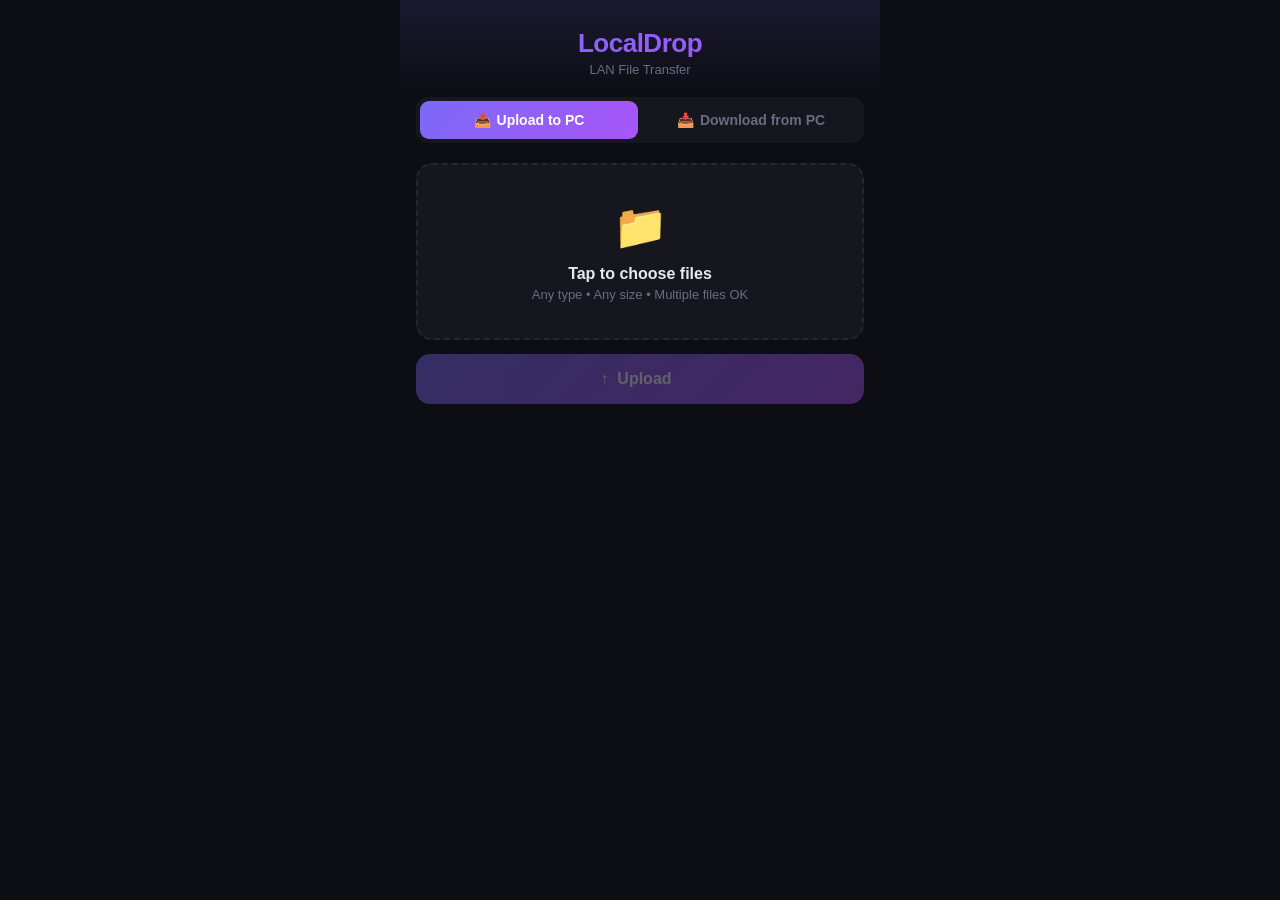
<file: windows-app/src-tauri/src/mobile.html>
<!DOCTYPE html>
<html lang="en">
<head>
  <meta charset="UTF-8">
  <meta name="viewport" content="width=device-width, initial-scale=1.0, maximum-scale=1.0, user-scalable=no">
  <meta name="theme-color" content="#0d0d14">
  <title>LocalDrop – File Transfer</title>
  <style>
    :root {
      --bg:        #0d0d14;
      --surface:   #16161f;
      --surface2:  #1e1e2e;
      --accent:    #7c6af7;
      --accent2:   #a855f7;
      --success:   #22c55e;
      --danger:    #ef4444;
      --warn:      #f59e0b;
      --text:      #e8e8f0;
      --muted:     #6b6b82;
      --border:    rgba(255,255,255,0.07);
      --radius:    16px;
      --radius-sm: 10px;
    }
    *, *::before, *::after { box-sizing: border-box; margin: 0; padding: 0; }

    body {
      font-family: -apple-system, BlinkMacSystemFont, 'Segoe UI', Roboto, sans-serif;
      background: var(--bg);
      color: var(--text);
      min-height: 100dvh;
      max-width: 480px;
      margin: 0 auto;
      padding: 0 0 env(safe-area-inset-bottom, 20px);
    }

    /* ── Header ── */
    .header {
      text-align: center;
      padding: 28px 20px 20px;
      background: linear-gradient(180deg, rgba(124,106,247,0.12) 0%, transparent 100%);
    }
    .logo {
      font-size: 26px;
      font-weight: 800;
      letter-spacing: -0.5px;
      background: linear-gradient(135deg, var(--accent), var(--accent2));
      -webkit-background-clip: text;
      -webkit-text-fill-color: transparent;
      background-clip: text;
    }
    .subtitle { color: var(--muted); font-size: 13px; margin-top: 3px; }

    /* ── Tabs ── */
    .tabs {
      display: flex;
      margin: 0 16px 20px;
      background: var(--surface);
      border-radius: 12px;
      padding: 4px;
      gap: 4px;
    }
    .tab-btn {
      flex: 1;
      background: transparent;
      border: none;
      color: var(--muted);
      padding: 11px 8px;
      border-radius: 9px;
      font-size: 14px;
      font-weight: 600;
      cursor: pointer;
      transition: all 0.25s;
      display: flex;
      align-items: center;
      justify-content: center;
      gap: 6px;
    }
    .tab-btn.active {
      background: linear-gradient(135deg, var(--accent), var(--accent2));
      color: white;
    }

    /* ── Panel ── */
    .panel { display: none; padding: 0 16px; }
    .panel.active { display: block; }

    /* ── Upload Zone ── */
    .upload-zone {
      border: 2px dashed var(--border);
      border-radius: var(--radius);
      padding: 36px 20px;
      text-align: center;
      cursor: pointer;
      transition: all 0.3s;
      background: var(--surface);
      margin-bottom: 14px;
      -webkit-tap-highlight-color: transparent;
    }
    .upload-zone.dragover { border-color: var(--accent); background: rgba(124,106,247,0.08); }
    .upload-zone.has-file { border-color: rgba(124,106,247,0.5); border-style: solid; }
    .upload-zone-emoji { font-size: 44px; margin-bottom: 12px; display: block; }
    .upload-zone-primary { font-size: 16px; font-weight: 600; margin-bottom: 4px; }
    .upload-zone-secondary { font-size: 13px; color: var(--muted); }
    #file-input { display: none; }

    /* ── Queue list ── */
    .queue-list { display: flex; flex-direction: column; gap: 10px; margin-bottom: 14px; }
    .queue-item {
      background: var(--surface);
      border: 1px solid var(--border);
      border-radius: var(--radius-sm);
      padding: 12px 14px;
      animation: slide-up 0.2s ease;
    }
    @keyframes slide-up { from { opacity:0; transform:translateY(6px); } }
    .qi-head { display:flex; align-items:center; gap:8px; margin-bottom:8px; }
    .qi-emoji { font-size:18px; flex-shrink:0; }
    .qi-name { flex:1; font-size:13px; font-weight:600; white-space:nowrap; overflow:hidden; text-overflow:ellipsis; }
    .qi-status { font-size:11px; font-weight:600; white-space:nowrap; }
    .qi-status.waiting  { color: var(--muted); }
    .qi-status.active   { color: var(--accent); }
    .qi-status.done     { color: var(--success); }
    .qi-status.error    { color: var(--danger); }
    .qi-bar  { height:5px; background:var(--surface2); border-radius:3px; overflow:hidden; margin-bottom:5px; }
    .qi-fill { height:100%; border-radius:3px; background:linear-gradient(90deg,var(--accent),var(--accent2)); width:0%; transition:width 0.3s; }
    .queue-item.done .qi-fill  { background: var(--success); width:100%; }
    .queue-item.error .qi-fill { background: var(--danger); }
    .qi-foot { display:flex; justify-content:space-between; font-size:11px; color:var(--muted); }

    /* ── File Card ── */
    .file-info-card {
      display: none;
      background: var(--surface);
      border-radius: var(--radius);
      padding: 14px 16px;
      margin-bottom: 14px;
      align-items: center;
      gap: 14px;
    }
    .file-info-card.visible { display: flex; }
    .file-type-badge {
      font-size: 28px;
      flex-shrink: 0;
    }
    .file-meta { flex: 1; min-width: 0; }
    .file-name-text { font-weight: 600; font-size: 14px; word-break: break-all; line-height: 1.3; }
    .file-size-text { font-size: 12px; color: var(--muted); margin-top: 3px; }
    .clear-file-btn {
      background: var(--surface2);
      border: none;
      color: var(--muted);
      width: 30px; height: 30px;
      border-radius: 50%;
      cursor: pointer;
      font-size: 16px;
      flex-shrink: 0;
      display: flex; align-items: center; justify-content: center;
    }

    /* ── Progress ── */
    .progress-section {
      display: none;
      background: var(--surface);
      border-radius: var(--radius);
      padding: 16px;
      margin-bottom: 14px;
    }
    .progress-section.visible { display: block; }
    .progress-head {
      display: flex;
      justify-content: space-between;
      align-items: center;
      margin-bottom: 10px;
    }
    .progress-label { font-size: 13px; color: var(--muted); font-weight: 500; }
    .progress-pct-text { font-size: 15px; font-weight: 700; color: var(--accent); }
    .progress-bar {
      height: 8px;
      background: var(--surface2);
      border-radius: 4px;
      overflow: hidden;
      margin-bottom: 8px;
    }
    .progress-fill {
      height: 100%;
      background: linear-gradient(90deg, var(--accent), var(--accent2));
      border-radius: 4px;
      width: 0%;
      transition: width 0.3s ease;
    }
    .progress-foot {
      display: flex;
      justify-content: space-between;
      font-size: 12px;
      color: var(--muted);
    }
    .status-pill {
      display: none;
      margin-top: 10px;
      padding: 8px 12px;
      border-radius: var(--radius-sm);
      font-size: 13px;
      font-weight: 500;
      line-height: 1.4;
    }
    .status-pill.visible { display: block; }
    .status-pill.active  { background: rgba(124,106,247,0.12); color: #a99cf9; }
    .status-pill.success { background: rgba(34,197,94,0.12);  color: var(--success); }
    .status-pill.error   { background: rgba(239,68,68,0.12);  color: var(--danger); }

    /* ── Buttons ── */
    .btn {
      display: flex;
      align-items: center;
      justify-content: center;
      gap: 8px;
      width: 100%;
      padding: 16px;
      border: none;
      border-radius: 14px;
      font-size: 16px;
      font-weight: 700;
      cursor: pointer;
      transition: all 0.2s;
      -webkit-tap-highlight-color: transparent;
    }
    .btn-primary {
      background: linear-gradient(135deg, var(--accent), var(--accent2));
      color: white;
    }
    .btn-primary:active { transform: scale(0.98); opacity: 0.9; }
    .btn-primary:disabled { opacity: 0.35; cursor: not-allowed; transform: none; }
    .btn-secondary {
      background: var(--surface2);
      color: var(--text);
      margin-top: 10px;
    }
    .btn-secondary:active { transform: scale(0.98); }

    /* ── Download List ── */
    .list-header {
      display: flex;
      align-items: center;
      justify-content: space-between;
      margin-bottom: 14px;
    }
    .list-title { font-size: 15px; font-weight: 600; }
    .refresh-pill {
      background: var(--surface2);
      border: none;
      color: var(--muted);
      padding: 6px 12px;
      border-radius: 20px;
      font-size: 13px;
      cursor: pointer;
      -webkit-tap-highlight-color: transparent;
    }
    .file-cards { display: flex; flex-direction: column; gap: 10px; }
    .dl-card {
      background: var(--surface);
      border-radius: var(--radius);
      padding: 14px 16px;
      display: flex;
      align-items: center;
      gap: 14px;
    }
    .dl-icon {
      width: 44px; height: 44px;
      background: rgba(124,106,247,0.12);
      border-radius: 10px;
      display: flex; align-items: center; justify-content: center;
      font-size: 22px;
      flex-shrink: 0;
    }
    .dl-info { flex: 1; min-width: 0; }
    .dl-name { font-weight: 600; font-size: 14px; word-break: break-all; margin-bottom: 3px; }
    .dl-size { font-size: 12px; color: var(--muted); }
    .dl-btn {
      background: linear-gradient(135deg, var(--accent), var(--accent2));
      color: white;
      border: none;
      border-radius: 9px;
      padding: 9px 14px;
      font-size: 13px;
      font-weight: 700;
      cursor: pointer;
      text-decoration: none;
      white-space: nowrap;
      flex-shrink: 0;
      -webkit-tap-highlight-color: transparent;
    }
    .empty-card {
      text-align: center;
      padding: 48px 20px;
      color: var(--muted);
    }
    .empty-emoji { font-size: 48px; display: block; margin-bottom: 14px; }
    .empty-card p { font-size: 14px; line-height: 1.6; }
  </style>
</head>
<body>
  <div class="header">
    <div class="logo">LocalDrop</div>
    <div class="subtitle">LAN File Transfer</div>
  </div>

  <div class="tabs">
    <button class="tab-btn active" id="tab-upload" onclick="switchTab('upload')">
      <span>📤</span> Upload to PC
    </button>
    <button class="tab-btn" id="tab-download" onclick="switchTab('download')">
      <span>📥</span> Download from PC
    </button>
  </div>

  <!-- ── Upload Panel ── -->
  <div class="panel active" id="panel-upload">
    <div class="upload-zone" id="upload-zone" onclick="triggerPicker()">
      <span class="upload-zone-emoji" id="zone-emoji">📁</span>
      <div class="upload-zone-primary" id="zone-primary">Tap to choose files</div>
      <div class="upload-zone-secondary" id="zone-secondary">Any type • Any size • Multiple files OK</div>
    </div>
    <input type="file" id="file-input" multiple>

    <!-- per-file queue rows injected here -->
    <div class="queue-list" id="queue-list" style="display:none"></div>

    <button class="btn btn-primary" id="upload-btn" disabled onclick="startQueue()">
      ↑ &nbsp;Upload <span id="upload-count"></span>
    </button>
    <button class="btn btn-secondary" id="cancel-btn" style="display:none" onclick="cancelUpload()">
      Cancel Current
    </button>
    <button class="btn btn-secondary" id="clear-btn" style="display:none; margin-top:8px" onclick="clearAll()">
      Clear All
    </button>
  </div>

  <!-- ── Download Panel ── -->
  <div class="panel" id="panel-download">
    <div class="list-header">
      <span class="list-title">Available Files</span>
      <button class="refresh-pill" onclick="loadFiles()">↺ Refresh</button>
    </div>
    <div class="file-cards" id="file-cards">
      <div class="empty-card">
        <span class="empty-emoji">⏳</span>
        <p>Loading files…</p>
      </div>
    </div>
  </div>

  <script>
    /* ──────────────── Utilities ──────────────── */
    function formatBytes(b) {
      if (!b || b === 0) return '0 B';
      const k = 1024, s = ['B','KB','MB','GB','TB'];
      const i = Math.floor(Math.log(b) / Math.log(k));
      return (b / Math.pow(k, i)).toFixed(1) + ' ' + s[i];
    }

    function fileEmoji(name) {
      const ext = ((name || '').split('.').pop() || '').toLowerCase();
      const m = {
        jpg:'🖼️',jpeg:'🖼️',png:'🖼️',gif:'🖼️',webp:'🖼️',heic:'🖼️',svg:'🖼️',bmp:'🖼️',
        mp4:'🎬',mov:'🎬',avi:'🎬',mkv:'🎬',webm:'🎬',m4v:'🎬',
        mp3:'🎵',wav:'🎵',flac:'🎵',aac:'🎵',ogg:'🎵',m4a:'🎵',
        pdf:'📕',doc:'📝',docx:'📝',xls:'📊',xlsx:'📊',ppt:'📽️',pptx:'📽️',
        zip:'📦',rar:'📦','7z':'📦',tar:'📦',gz:'📦',
        exe:'⚙️',msi:'⚙️',apk:'📱',ipa:'📱',dmg:'💿',iso:'💿',
        txt:'📃',md:'📃',json:'📋',xml:'📋',csv:'📋',log:'📋',
        js:'🟨',ts:'🟦',py:'🐍',rs:'🦀',html:'🌐',css:'🎨',
      };
      return m[ext] || '📄';
    }

    /* ──────────────── Tabs ──────────────── */
    function switchTab(tab) {
      document.querySelectorAll('.tab-btn').forEach(b => b.classList.remove('active'));
      document.querySelectorAll('.panel').forEach(p => p.classList.remove('active'));
      document.getElementById('tab-' + tab).classList.add('active');
      document.getElementById('panel-' + tab).classList.add('active');
      if (tab === 'download') loadFiles();
    }

    /* ──────────────── Upload Queue ──────────────── */
    const fileInput   = document.getElementById('file-input');
    const uploadZone  = document.getElementById('upload-zone');
    const zoneEmoji   = document.getElementById('zone-emoji');
    const zonePrimary = document.getElementById('zone-primary');
    const zoneSec     = document.getElementById('zone-secondary');
    const queueList   = document.getElementById('queue-list');
    const uploadBtn   = document.getElementById('upload-btn');
    const uploadCount = document.getElementById('upload-count');
    const cancelBtn   = document.getElementById('cancel-btn');
    const clearBtn    = document.getElementById('clear-btn');

    // Queue: array of { file, el, fillEl, statusEl, footEl }
    let queue = [];
    let currentXHR = null;
    let uploading  = false;

    function triggerPicker() { fileInput.click(); }

    // Add files to the queue (merge with existing)
    function addFilesToQueue(files) {
      Array.from(files).forEach(file => {
        // Skip duplicates already in queue
        if (queue.some(q => q.file.name === file.name && q.file.size === file.size)) return;

        const item = document.createElement('div');
        item.className = 'queue-item';
        item.innerHTML = `
          <div class="qi-head">
            <span class="qi-emoji">${fileEmoji(file.name)}</span>
            <span class="qi-name" title="${file.name}">${file.name}</span>
            <span class="qi-status waiting">⏳ Waiting</span>
          </div>
          <div class="qi-bar"><div class="qi-fill"></div></div>
          <div class="qi-foot">
            <span class="qi-bytes">${formatBytes(file.size)}</span>
            <span class="qi-speed"></span>
          </div>`;

        queue.push({
          file,
          el:       item,
          fillEl:   item.querySelector('.qi-fill'),
          statusEl: item.querySelector('.qi-status'),
          footEl:   item.querySelector('.qi-bytes'),
          speedEl:  item.querySelector('.qi-speed'),
        });
        queueList.appendChild(item);
      });

      const pending = queue.filter(q => q.state !== 'done' && q.state !== 'error').length;
      if (pending > 0) {
        queueList.style.display = 'flex';
        uploadZone.classList.add('has-file');
        zoneEmoji.textContent   = '📂';
        zonePrimary.textContent = pending + ' file' + (pending > 1 ? 's' : '') + ' selected';
        zoneSec.textContent     = 'Tap to add more';
        uploadCount.textContent = pending + ' file' + (pending > 1 ? 's' : '');
        uploadBtn.disabled = false;
        clearBtn.style.display = 'block';
      }
    }

    fileInput.addEventListener('change', () => {
      if (fileInput.files.length > 0) addFilesToQueue(fileInput.files);
      fileInput.value = ''; // reset so same file can be re-added next time
    });

    // Drag & drop
    uploadZone.addEventListener('dragover', e => { e.preventDefault(); uploadZone.classList.add('dragover'); });
    uploadZone.addEventListener('dragleave', () => uploadZone.classList.remove('dragover'));
    uploadZone.addEventListener('drop', e => {
      e.preventDefault();
      uploadZone.classList.remove('dragover');
      if (e.dataTransfer.files.length > 0) addFilesToQueue(e.dataTransfer.files);
    });

    function clearAll() {
      if (uploading) return;
      queue = [];
      queueList.innerHTML = '';
      queueList.style.display = 'none';
      uploadZone.classList.remove('has-file');
      zoneEmoji.textContent   = '📁';
      zonePrimary.textContent = 'Tap to choose files';
      zoneSec.textContent     = 'Any type • Any size • Multiple files OK';
      uploadBtn.disabled = true;
      uploadCount.textContent = '';
      clearBtn.style.display = 'none';
    }

    function cancelUpload() {
      if (currentXHR) currentXHR.abort();
    }

    /* Upload one file, returns a Promise that resolves when done */
    function uploadOne(entry) {
      return new Promise(resolve => {
        const { file, fillEl, statusEl, speedEl, footEl, el } = entry;
        entry.state = 'active';
        statusEl.textContent = '📡 Uploading…';
        statusEl.className   = 'qi-status active';
        el.scrollIntoView({ behavior: 'smooth', block: 'nearest' });

        const startTime = Date.now();
        const xhr = new XMLHttpRequest();
        currentXHR = xhr;

        xhr.open('POST', '/upload', true);
        xhr.setRequestHeader('X-File-Name', encodeURIComponent(file.name));
        xhr.setRequestHeader('Content-Type', 'application/octet-stream');

        xhr.upload.onprogress = (e) => {
          const elapsed = Math.max((Date.now() - startTime) / 1000, 0.001);
          const speed   = (e.loaded / 1048576) / elapsed;
          const pct     = e.lengthComputable ? Math.round(e.loaded / e.total * 100) : 0;
          fillEl.style.width      = pct + '%';
          statusEl.textContent    = pct + '%';
          footEl.textContent      = formatBytes(e.loaded) + (e.lengthComputable ? ' / ' + formatBytes(e.total) : '');
          speedEl.textContent     = speed.toFixed(1) + ' MB/s';
        };

        xhr.onload = () => {
          currentXHR = null;
          if (xhr.status === 200) {
            entry.state          = 'done';
            el.className         = 'queue-item done';
            fillEl.style.width   = '100%';
            statusEl.textContent = '✅ Done';
            statusEl.className   = 'qi-status done';
            speedEl.textContent  = '';
          } else {
            entry.state          = 'error';
            el.className         = 'queue-item error';
            statusEl.textContent = '❌ ' + xhr.status;
            statusEl.className   = 'qi-status error';
          }
          resolve();
        };
        xhr.onerror = () => {
          currentXHR = null;
          entry.state          = 'error';
          el.className         = 'queue-item error';
          statusEl.textContent = '❌ Network error';
          statusEl.className   = 'qi-status error';
          resolve();
        };
        xhr.onabort = () => {
          currentXHR = null;
          entry.state          = 'error';
          el.className         = 'queue-item error';
          statusEl.textContent = '⚠️ Cancelled';
          statusEl.className   = 'qi-status error';
          resolve();
        };

        xhr.send(file);
      });
    }

    /* Run the full queue sequentially */
    async function startQueue() {
      if (uploading) return;
      uploading = true;
      uploadBtn.disabled = true;
      cancelBtn.style.display = 'block';
      clearBtn.style.display  = 'none';

      const pending = queue.filter(q => q.state !== 'done' && q.state !== 'error');
      for (const entry of pending) {
        await uploadOne(entry);
      }

      uploading = false;
      currentXHR = null;
      cancelBtn.style.display = 'none';

      const allDone  = queue.every(q => q.state === 'done');
      const anyError = queue.some(q => q.state === 'error');
      if (allDone) {
        uploadBtn.textContent   = '✅ All uploaded!';
        uploadCount.textContent = '';
      } else if (anyError) {
        uploadBtn.textContent   = '↑ Retry failed';
        uploadBtn.disabled      = false;
        uploadCount.textContent = '';
      }
      clearBtn.style.display = 'block';
    }

    /* ──────────────── Download ──────────────── */
    async function loadFiles() {
      const container = document.getElementById('file-cards');
      container.innerHTML = '<div class="empty-card"><span class="empty-emoji">⏳</span><p>Loading…</p></div>';
      try {
        const res   = await fetch('/files');
        const files = await res.json();
        if (!files || files.length === 0) {
          container.innerHTML = '<div class="empty-card"><span class="empty-emoji">📭</span><p>No files shared yet.<br>Add files in the Windows app first.</p></div>';
          return;
        }
        container.innerHTML = '';
        files.forEach(f => {
          const card = document.createElement('div');
          card.className = 'dl-card';
          card.innerHTML = `
            <div class="dl-icon">${fileEmoji(f.name)}</div>
            <div class="dl-info">
              <div class="dl-name">${f.name}</div>
              <div class="dl-size">${formatBytes(f.size)}</div>
            </div>
            <a class="dl-btn" href="/files/${f.id}" download="${f.name}">↓ Save</a>
          `;
          container.appendChild(card);
        });
      } catch(e) {
        container.innerHTML = '<div class="empty-card"><span class="empty-emoji">❌</span><p>Could not load files.<br>Check your Wi-Fi connection.</p></div>';
      }
    }

    /* Auto-load downloads when tab is visible */
    if (document.getElementById('panel-download').classList.contains('active')) loadFiles();
  </script>
</body>
</html>
</file>
